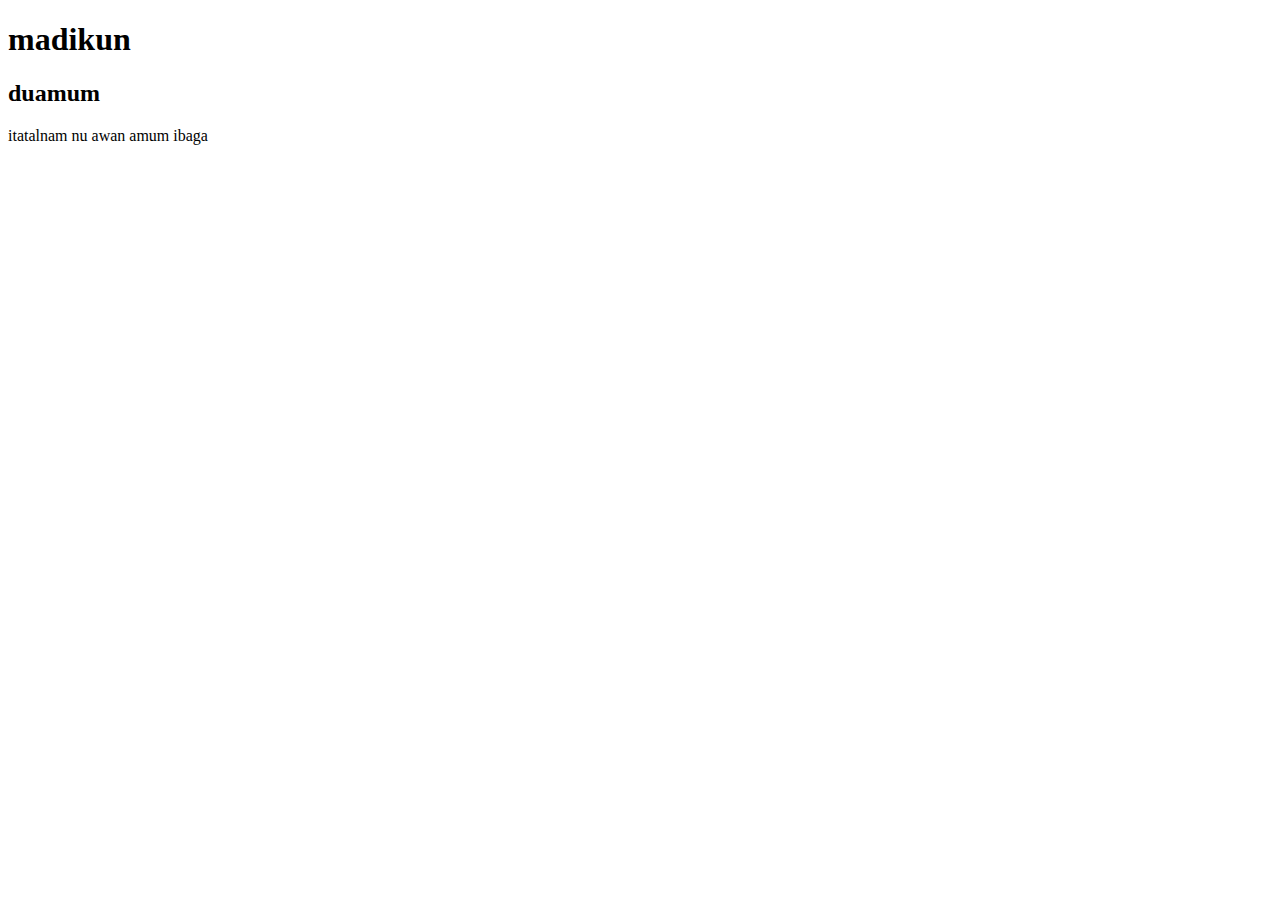
<file: index.html>
<!DOCTYPE html>
<html lang="en">
<head>
    <meta charset="UTF-8">
    <meta name="viewport" content="width=device-width, initial-scale=1.0">
    <title>Document</title>
</head>
<body>
    <h1>madikun</h1>
    <h2>duamum</h2>
    <p>itatalnam nu awan amum ibaga</p>    
</body>
</html>
</file>
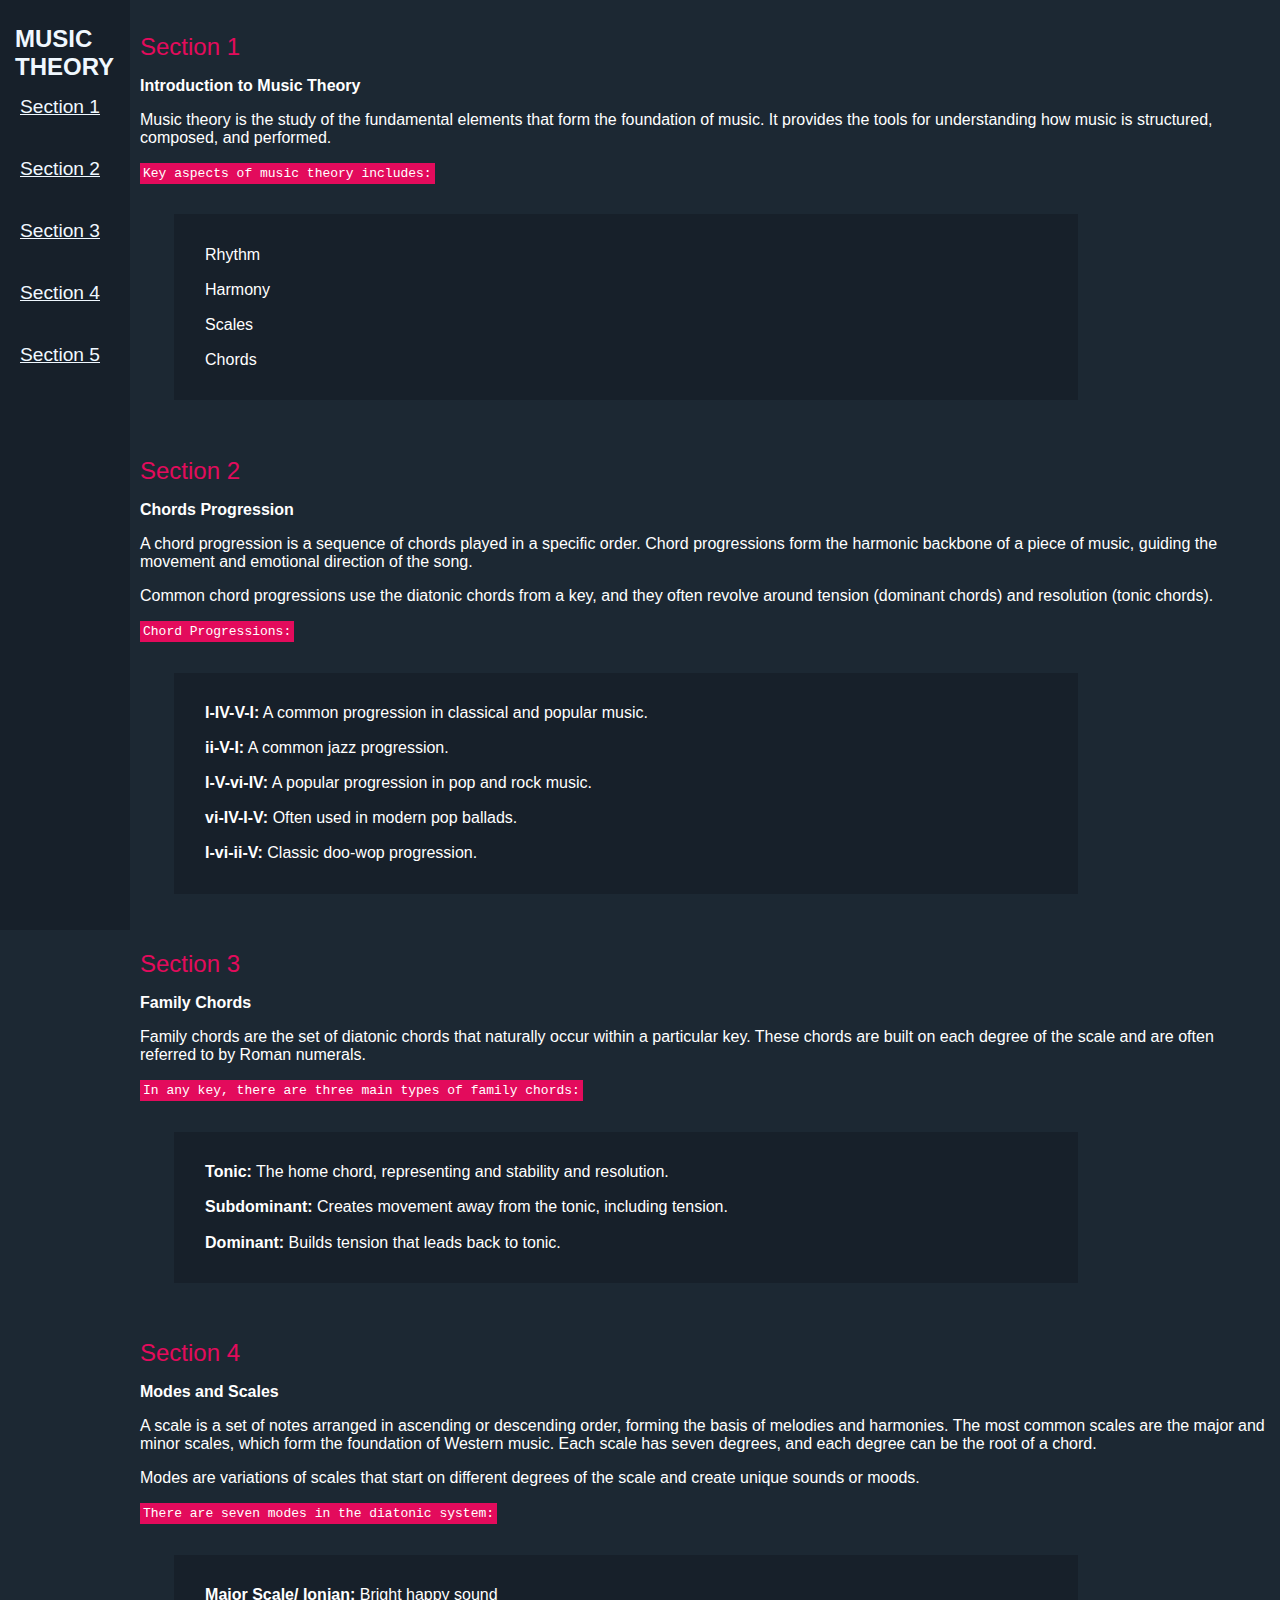
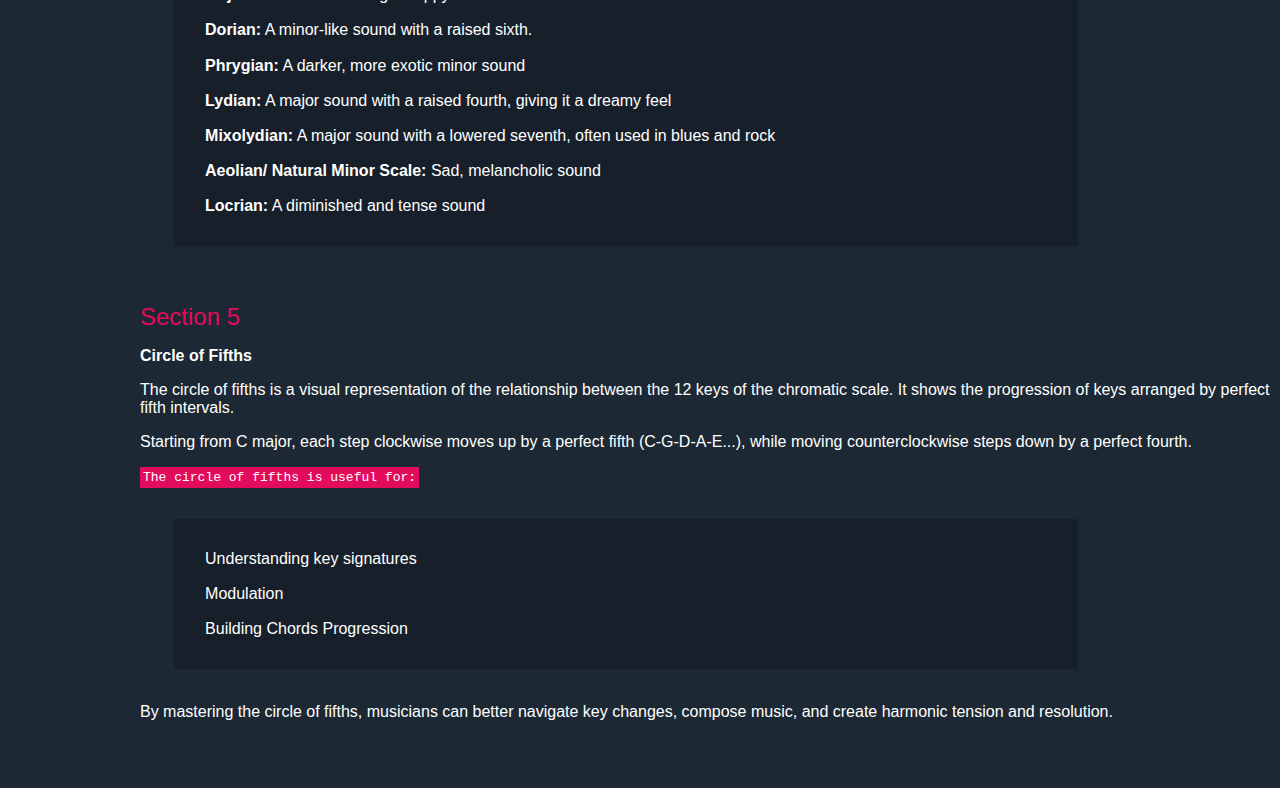
<file: FreeCode/Documentation/index.html>
<!DOCTYPE html>
<html lang="en">
<head>
    <meta charset="UTF-8">
    <meta name="viewport" content="width=device-width, initial-scale=1.0">
    <link rel="stylesheet" href="styles.css">
    <title>Music Theory</title>
</head>
<body>
    
    <nav id="navbar">
        <header><strong>MUSIC THEORY</strong></header>
        <a class="nav-link" href="#Section_1">Section 1</a>
        <a class="nav-link" href="#Section_2">Section 2</a>
        <a class="nav-link" href="#Section_3">Section 3</a>
        <a class="nav-link" href="#Section_4">Section 4</a>
        <a class="nav-link" href="#Section_5">Section 5</a>
        
    </nav>

    <main id="main-doc">
        <section id="Section_1" class="main-section">
            <header>Section 1</header>
            <p><b>Introduction to Music Theory</b></p>
            <p>Music theory is the study of the fundamental elements that form the foundation of music. It provides the tools for understanding how music is structured, composed, and performed.</p>
            
            <code>Key aspects of music theory includes:</code>
            
            <ul>
                <li>Rhythm</li>
                <li>Harmony</li>
                <li>Scales</li>
                <li>Chords</li>
            </ul>
        </section>

        <section id="Section_2" class="main-section">
            <header>Section 2</header>
            <p><b>Chords Progression</b></p>
            <p>A chord progression is a sequence of chords played in a specific order. Chord progressions form the harmonic backbone of a piece of music, guiding the movement and emotional direction of the song.</p>
            <p>Common chord progressions use the diatonic chords from a key, and they often revolve around tension (dominant chords) and resolution (tonic chords).</p>
            
            <code>Chord Progressions:</code>
            
            <ul>
                <li><strong>I-IV-V-I:</strong> A common progression in classical and popular music.</li>
                <li><strong>ii-V-I:</strong> A common jazz progression.</li>
                <li><strong>I-V-vi-IV:</strong> A popular progression in pop and rock music.</li>
                <li><strong>vi-IV-I-V:</strong> Often used in modern pop ballads.</li>
                <li><strong>I-vi-ii-V:</strong> Classic doo-wop progression.</li>
            </ul>
        </section>
           

        <section id="Section_3" class="main-section">
            <header>Section 3</header>
            <p><b>Family Chords</b></p>
            <p>Family chords are the set of diatonic chords that naturally occur within a particular key. These chords are built on each degree of the scale and are often referred to by Roman numerals.</p>
            
            <code>In any key, there are three main types of family chords:</code>
            
            <ul>
                <li><strong>Tonic:</strong> The home chord, representing and stability and resolution.</li>
                <li><strong>Subdominant:</strong> Creates movement away from the tonic, including tension.</li>
                <li><strong>Dominant:</strong> Builds tension that leads back to tonic.</li>
            </ul>

        </section>

        <section id="Section_4" class="main-section">
            <header>Section 4</header>
            <p><b>Modes and Scales</b></p>
            <p>A scale is a set of notes arranged in ascending or descending order, forming the basis of melodies and harmonies. The most common scales are the major and minor scales, which form the foundation of Western music. Each scale has seven degrees, and each degree can be the root of a chord.</p>
            <p>Modes are variations of scales that start on different degrees of the scale and create unique sounds or moods.</p>
            <code>There are seven modes in the diatonic system:</code>
            <ul>
                <li><strong>Major Scale/ Ionian:</strong> Bright happy sound</li>
                <li><strong>Dorian:</strong> A minor-like sound with a raised sixth.</li>
                <li><strong>Phrygian:</strong> A darker, more exotic minor sound</li>
                <li><strong>Lydian:</strong> A major sound with a raised fourth, giving it a dreamy feel </li>
                <li><strong>Mixolydian:</strong> A major sound with a lowered seventh, often used in blues and rock</li>
                <li><strong>Aeolian/ Natural Minor Scale:</strong> Sad, melancholic sound</li>
                <li><strong>Locrian:</strong> A diminished and tense sound</li>
            </ul>
            
        </section>

        <section id="Section_5" class="main-section">
            <header>Section 5</header>
            <p><b>Circle of Fifths</b></p>
            <p>The circle of fifths is a visual representation of the relationship between the 12 keys of the chromatic scale. It shows the progression of keys arranged by perfect fifth intervals.</p>
            <p>Starting from C major, each step clockwise moves up by a perfect fifth (C-G-D-A-E...), while moving counterclockwise steps down by a perfect fourth.</p>
            
            <code>The circle of fifths is useful for:</code>
                
            <ul>
                <li>Understanding key signatures</li>
                <li>Modulation</li>
                <li>Building Chords Progression</li>
            </ul>
            <p>By mastering the circle of fifths, musicians can better navigate key changes, compose music, and create harmonic tension and resolution.</p>
        </section>

    </main>
</body>
</html>
</file>
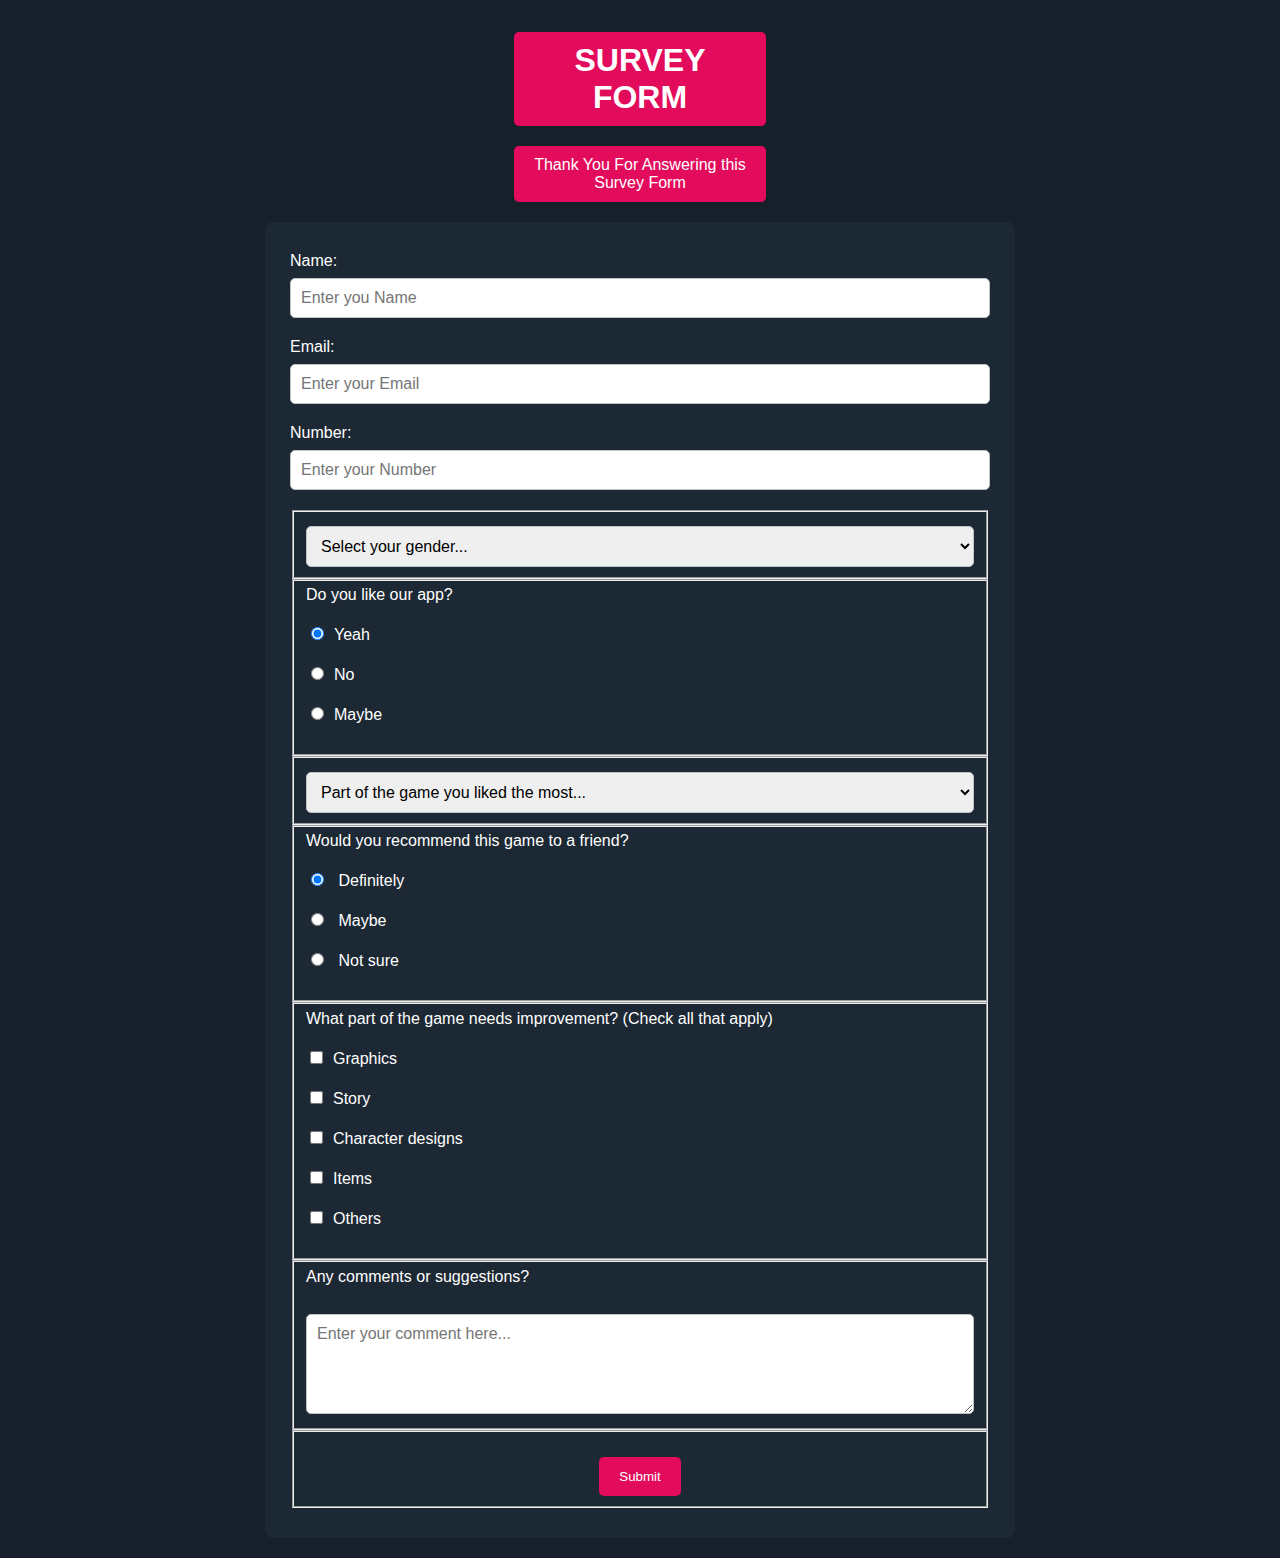
<file: FreeCode/Survey/survey.html>
<!DOCTYPE html>
<html lang="en">
<head>
    <meta charset="UTF-8">
    <meta name="viewport" content="width=device-width, initial-scale=1.0">
    <link rel="stylesheet" href="styles.css">
    <title>Survey Form</title>
</head>
<body>
    <h1 id="title">SURVEY FORM</h1>

    <p id="description">Thank You For Answering this Survey Form</p>

    <form id="survey-form" >
        <label id="name-label">Name:<input id="name" type="text" required placeholder="Enter you Name"></label>
        <label id="email-label">Email:<input id="email" type="email" required placeholder="Enter your Email"></label>
        <label id="number-label">Number:<input id="number" min="10" max="99" type="number" placeholder="Enter your Number"></label>  

        <fieldset>
            <select id="dropdown">
                <option value="">Select your gender...</option>
                <option value="1">Male</option>
                <option value="2">Female</option>
                <option value="3">Prefer Not to Say</option>
                <option value="4">Other</option>
            </select>
        </fieldset>

        <fieldset>
            <label>Do you like our app?</label>
            <label><input type="radio" class="inline" name="option" value="1" checked>Yeah</label>
            <label><input type="radio" class="inline" name="option" value="2">No</label>
            <label><input type="radio" class="inline" name="option" value="3">Maybe</label>
        </fieldset>
        
        <fieldset>
            <select id="dropdown2">
                <option value="">Part of the game you liked the most...</option>
                <option value="options1">Character designs</option>
                <option value="options2">Story</option>
                <option value="options3">Graphics</option>
                <option value="options4">Open World</option>
                <option value="options5">Multiplayer</option>
                <option value="options6">Others</option>
            </select>
        </fieldset>

        <fieldset>
            <label> Would you recommend this game to a friend?</label>
          <label><input type="radio" class="inline" name="attribute" value="1" checked /> Definitely</label>
          <label><input type="radio" class="inline" name="attribute" value="2" /> Maybe</label>
          <label><input type="radio" class="inline" name="attribute" value="3" /> Not sure</label>
        </fieldset>
        
        <fieldset>
            <label>What part of the game needs improvement? (Check all that apply)</label>
            <label><input type="checkbox" class="inline" value="graphics">Graphics</label>
            <label><input type="checkbox" class="inline" value="story">Story</label>
            <label><input type="checkbox" class="inline" value="design">Character designs</label>
            <label><input type="checkbox" class="inline" value="items">Items</label>
            <label><input type="checkbox" class="inline" value="others">Others</label>
        </fieldset>

        <fieldset>
            <label>Any comments or suggestions?</label>
            <textarea placeholder="Enter your comment here..."></textarea>
        </fieldset>

        <fieldset>
            <div id="butt">
                <input type="submit" value="Submit" id="submit" />
            </div>
        </fieldset>

    </form>
    
</body>
</html>
</file>
<file: FreeCode/Documentation/styles.css>
body {
    font-family: arial,sans-serif;
    display: flex;
    padding: 0;
    margin: 0;
    background-color: #1c2833;
}

#navbar {
    position: fixed;
    height: 100%;
    width: 100px;
    background-color: #17202a;
    padding: 15px; 
}

#navbar header {
    font-size: 1.5rem;
    font-weight: bold;
    color: aliceblue;       
    margin-bottom: 10%;
    margin-top: 10%;
}

#navbar .nav-link {
    color: aliceblue;
    font-size: 1.2rem;
    padding: 5%;
    margin-bottom: 30px;
    display: block;
}

#navbar .nav-link:hover {
    color: #E30B5C;
}

section {
    margin: 2% 0;
    margin-bottom: 5%;
}

code { 
    background-color: #E30B5C;
    color: white;
    padding: 3px;
}

#main-doc {
    margin-left: 130px;
    padding: 10px;
    width: calc(100% - 130px);
}

#main-section {
    margin-bottom: 30px;
    background: rgba(255, 255, 255, 0.1);
    border-radius: 10px;
    padding: 20px;
}

header {
    font-size: 1.5rem;
    margin-bottom: 10px;
    color: black;
    color: #E30B5C;
}

p {
    color: white;
}

ul{
    list-style: none;
    padding: 2%;
    margin: 3%;
    background-color: #17202a;
    color: white;
    margin-right: 17%;
}

li {
    padding: 1%;
}


@media (max-width: 768px) {
    #navbar {
        position: relative;
        height: auto;
        width: 100%;
    }

    #navbar header{
        text-align: center;
    }

    #navbar .nav-link{
        text-align: center;
        margin: 5px 0;
    }

    #main-doc {
        margin-left: 0px;
        padding: 5px;
        width: 100px;
    }
}
</file>
<file: FreeCode/Survey/styles.css>
*{
    font-family: helvetica,sans-serif;
}

body {
    background-color: #17202a;
    margin-top: 2%;
}

h1,p {
    text-align: center;
    color: white;
    background-color: #E30B5C;
    margin: 20px auto;
    padding: 10px;
    margin-left: 40%;
    margin-right: 40%;
    border-radius: 5px;

}

h1 {
    margin-top: 2rem;
    margin-bottom: 0;
}


form {
    background-color: #1c2833;
    color: white;
    border-radius: 8px;
    width: 60vw;
    max-width: 700px;
    min-width: 350px;
    margin: 20px auto;
    padding: 30px 25px;
}


#survey-form label {
    display: block;
    margin-bottom: 20px;
    font-size: 1rem;
}

#survey-form input[type="text"],
#survey-form input[type="email"],
#survey-form input[type="number"],
#survey-form select,
textarea {
    width: 100%;
    margin-top: 8px;
    padding: 10px;
    border-radius: 5px;
    border: 1px solid #bdc3c7;
    font-size: 1rem;
    box-sizing: border-box;
} 

textarea {
    min-height: 100px;
    resize: vertical;
}

#butt {
    text-align: center;
    margin-top: 20px;
}

#submit {
    padding: 12px 20px;
    background-color: #E30B5C;
    color: white;
    border-radius: 5px;
    border: none;
    transition: background-color 0.3s;
}

#submit:hover {
    background-color: white;
}

.inline {
    margin-right: 10px;
}
</file>
